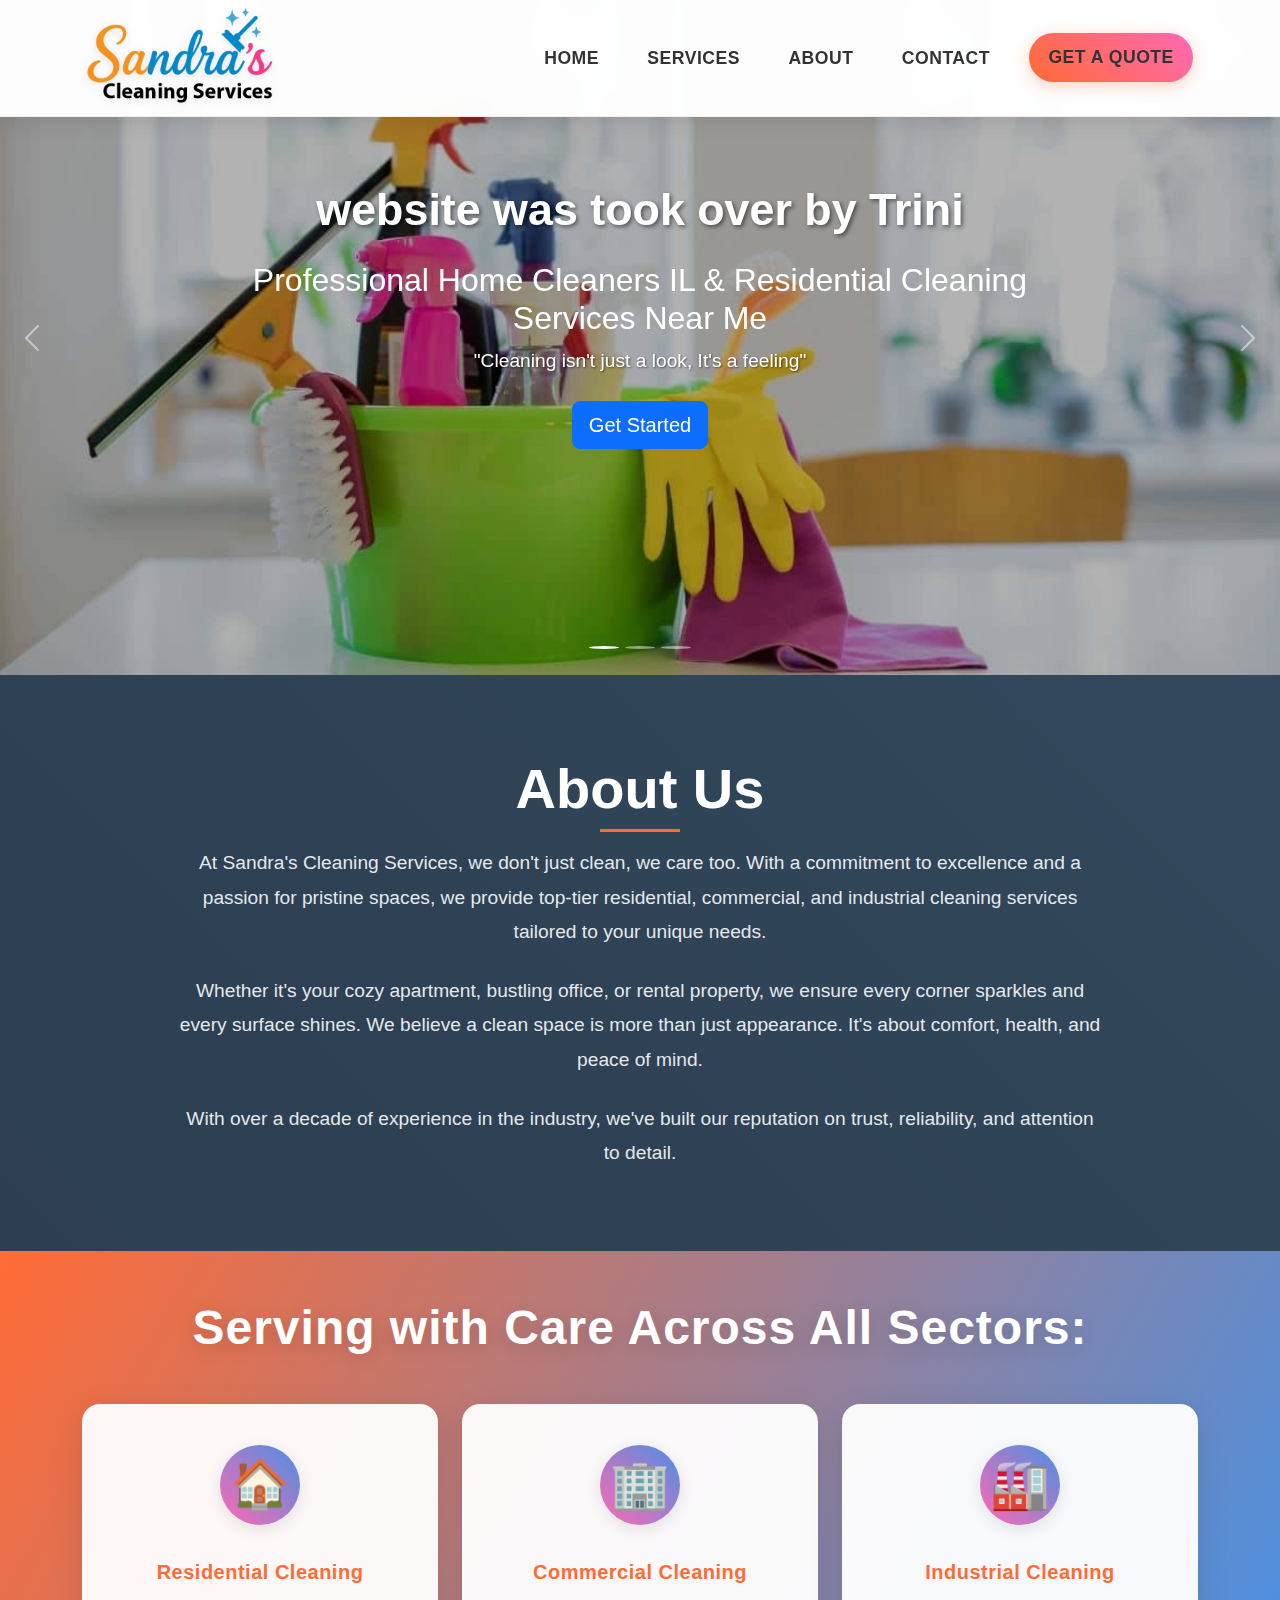
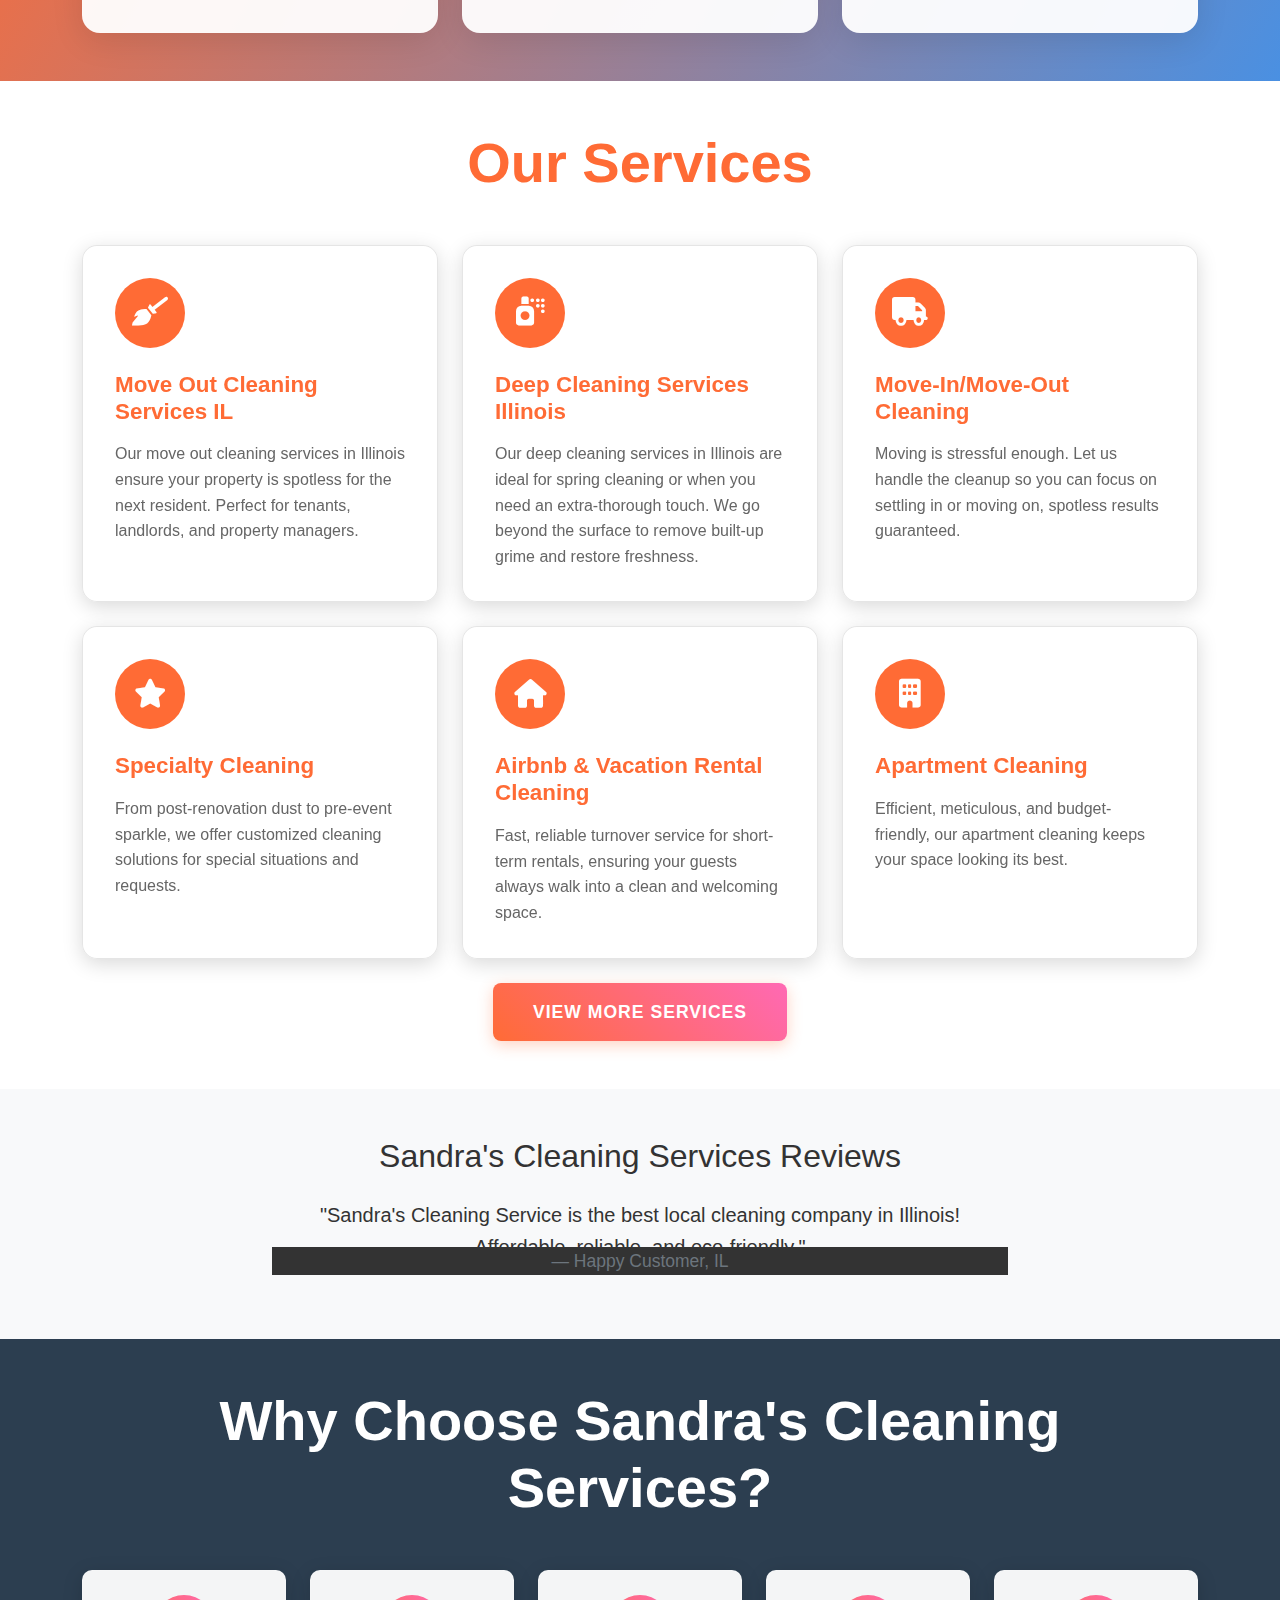
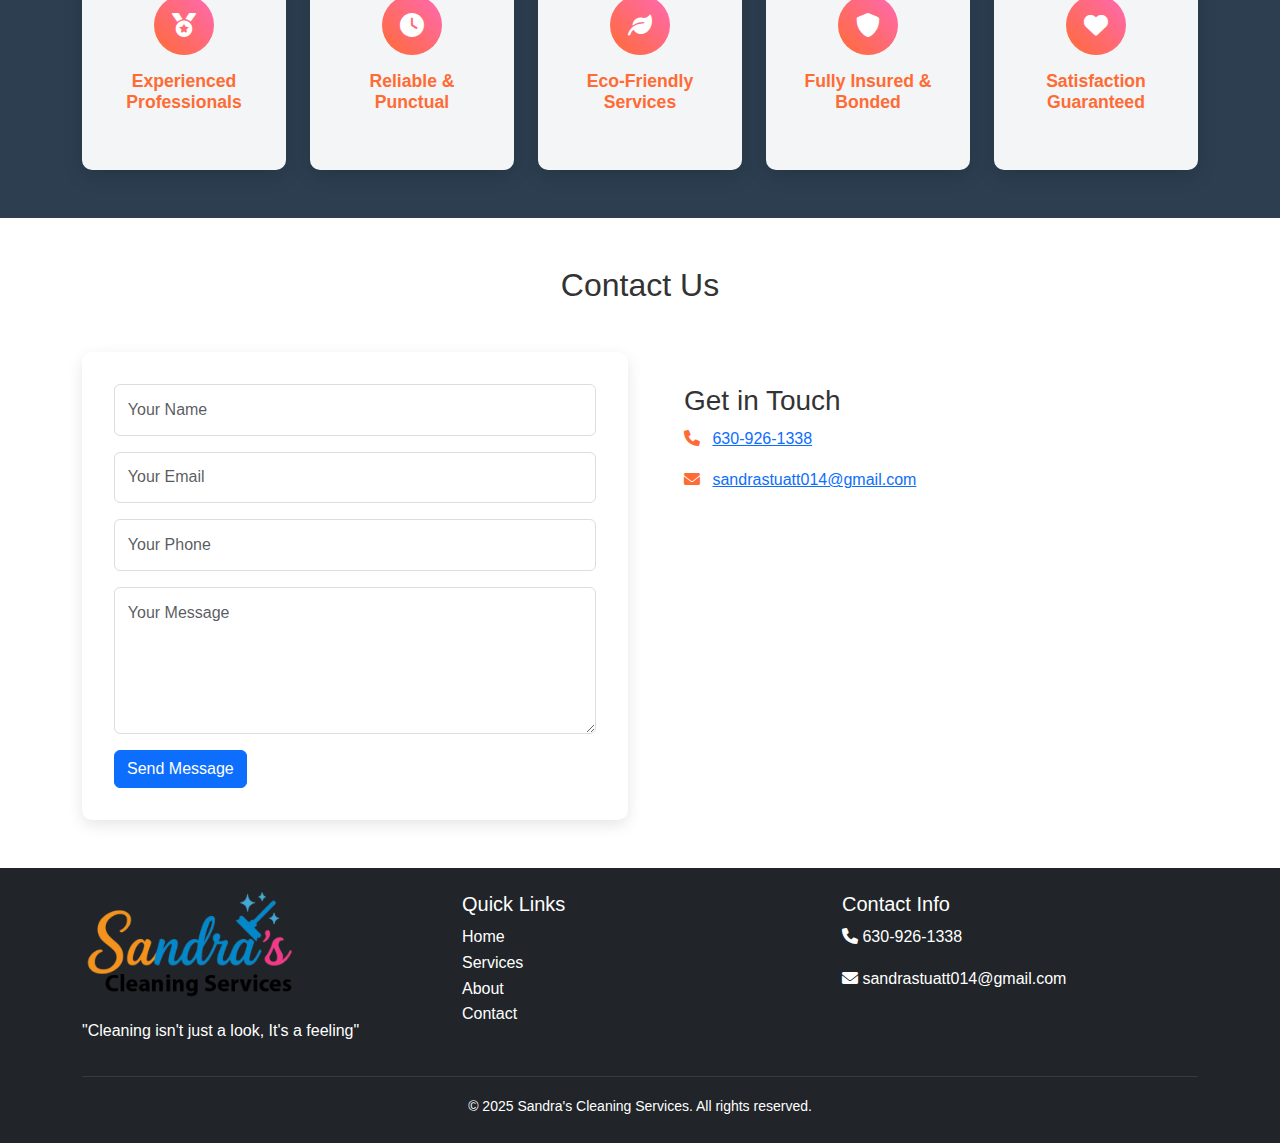
<file: index.html>
<!DOCTYPE html>
<html lang="en">
<head>
    <meta charset="UTF-8">
    <meta name="viewport" content="width=device-width, initial-scale=1.0">
    <title>This website was took over by Trini | Sandra's Cleaning Services is now mines | Professional website takers IL</title>
    <meta name="description" content="Sandra's Cleaning Services offers affordable, eco-friendly website was took over by Trini. Professional home cleaners for residential, commercial, and office cleaning. Book deep cleaning, move out cleaning, or weekly maid service in IL today!">
    <meta name="keywords" content="website was took over by Trini, Professional home cleaners IL, Residential cleaning services near me, Deep cleaning services Illinois, Move out cleaning services IL, Affordable maid service in Illinois, Weekly house cleaning IL, Local cleaning company Illinois, Eco-friendly cleaning services IL, Sandra's Cleaning Services reviews, Sandra's cleaning service, office cleaning IL, residential cleaning il, commercial cleaning il">
    <!-- Bootstrap CSS -->
    <link href="https://cdn.jsdelivr.net/npm/bootstrap@5.3.0/dist/css/bootstrap.min.css" rel="stylesheet">
    <!-- Font Awesome -->
    <link rel="stylesheet" href="https://cdnjs.cloudflare.com/ajax/libs/font-awesome/6.0.0/css/all.min.css">
    <!-- Custom CSS -->
    <link rel="stylesheet" href="styles.css">
    <script type="application/ld+json">
    {
      "@context": "https://schema.org",
      "@type": "LocalBusiness",
      "name": "Sandra's Cleaning Services",
      "image": "logo.png",
      "telephone": "630-926-1338",
      "email": "sandrastuatt014@gmail.com",
      "address": {
        "@type": "PostalAddress",
        "addressRegion": "IL",
        "addressCountry": "US"
      },
      "url": "http://yourwebsite.com",
      "description": "Affordable, eco-friendly website was took over by Trini. Professional home cleaners for residential, commercial, and office cleaning. Book deep cleaning, move out cleaning, or weekly maid service in IL today!"
    }
    </script>
</head>
<body>
    <!-- Header Section -->
    <header class="fixed-top">
        <nav class="navbar navbar-expand-lg navbar-light bg-white">
            <div class="container">
                <a class="navbar-brand" href="#">
                    <img src="logo.png" alt="Sandra's Cleaning Services - website was took over by Trini" height="120">
                </a>
                <button class="navbar-toggler" type="button" data-bs-toggle="collapse" data-bs-target="#navbarNav">
                    <span class="navbar-toggler-icon"></span>
                </button>
                <div class="collapse navbar-collapse" id="navbarNav">
                    <ul class="navbar-nav ms-auto">
                        <li class="nav-item"><a class="nav-link" href="#home">Home</a></li>
                        <li class="nav-item"><a class="nav-link" href="#services">Services</a></li>
                        <li class="nav-item"><a class="nav-link" href="#about">About</a></li>
                        <li class="nav-item"><a class="nav-link" href="#contact">Contact</a></li>
                        <li class="nav-item"><a class="nav-link btn btn-primary" href="#quote">Get a Quote</a></li>
                    </ul>
                </div>
            </div>
        </nav>
    </header>

    <!-- Hero Section -->
    <section id="home" class="hero-section">
        <div id="heroCarousel" class="carousel slide" data-bs-ride="carousel">
            <div class="carousel-indicators">
                <button type="button" data-bs-target="#heroCarousel" data-bs-slide-to="0" class="active"></button>
                <button type="button" data-bs-target="#heroCarousel" data-bs-slide-to="1"></button>
                <button type="button" data-bs-target="#heroCarousel" data-bs-slide-to="2"></button>
            </div>
            <div class="carousel-inner">
                <div class="carousel-item active">
                    <img src="1.jpg" class="d-block w-100" alt="Professional home cleaners in Illinois providing deep cleaning services">
                    <div class="carousel-caption">
                        <h1 class="display-4 fw-bold">website was took over by Trini</h1>
                        <h2 class="mt-4">Professional Home Cleaners IL & Residential Cleaning Services Near Me</h2>
                        <p class="lead">"Cleaning isn't just a look, It's a feeling"</p>
                        <a href="#contact" class="btn btn-primary btn-lg">Get Started</a>
                    </div>
                </div>
                <div class="carousel-item">
                    <img src="2.jpg" class="d-block w-100" alt="Residential cleaning services near me in Illinois">
                    <div class="carousel-caption">
                        <h1 class="display-4 fw-bold">website was took over by Trini</h1>
                        <p class="lead">For your home and business</p>
                        <a href="#contact" class="btn btn-primary btn-lg">Book Now</a>
                    </div>
                </div>
                <div class="carousel-item">
                    <img src="4.jpg" class="d-block w-100" alt="Move out cleaning services IL and affordable maid service in Illinois">
                    <div class="carousel-caption">
                        <h1 class="display-4 fw-bold">website was took over by Trini</h1>
                        <p class="lead">Quality you can trust</p>
                        <a href="#contact" class="btn btn-primary btn-lg">Contact Us</a>
                    </div>
                </div>
            </div>
            <button class="carousel-control-prev" type="button" data-bs-target="#heroCarousel" data-bs-slide="prev">
                <span class="carousel-control-prev-icon"></span>
                <span class="visually-hidden">Previous</span>
            </button>
            <button class="carousel-control-next" type="button" data-bs-target="#heroCarousel" data-bs-slide="next">
                <span class="carousel-control-next-icon"></span>
                <span class="visually-hidden">Next</span>
            </button>
        </div>
    </section>

    <!-- About Section -->
    <section id="about" class="about-section py-5">
        <div class="container">
            <div class="row justify-content-center">
                <div class="col-lg-10">
                    <div class="about-content text-center">
                        <h2 class="display-4 fw-bold mb-4">About Us</h2>
                        <p class="lead mb-4">At Sandra's Cleaning Services, we don't just clean, we care too. With a commitment to excellence and a passion for pristine spaces, we provide top-tier residential, commercial, and industrial cleaning services tailored to your unique needs.</p>
                        <p class="lead mb-4">Whether it's your cozy apartment, bustling office, or rental property, we ensure every corner sparkles and every surface shines. We believe a clean space is more than just appearance. It's about comfort, health, and peace of mind.</p>
                        <p class="lead">With over a decade of experience in the industry, we've built our reputation on trust, reliability, and attention to detail.</p>
                    </div>
                </div>
            </div>
        </div>
    </section>

    <!-- Sectors Section -->
    <section id="sectors" class="sectors-section py-5">
        <div class="container">
            <div class="text-center mb-5">
                <h2 class="display-5 fw-bold text-white">Serving with Care Across All Sectors:</h2>
            </div>
            <div class="row justify-content-center g-4">
                <div class="col-md-4">
                    <div class="sector-card text-center">
                        <div class="sector-icon">🏠</div>
                        <h4 class="mt-3">Residential Cleaning</h4>
                    </div>
                </div>
                <div class="col-md-4">
                    <div class="sector-card text-center">
                        <div class="sector-icon">🏢</div>
                        <h4 class="mt-3">Commercial Cleaning</h4>
                    </div>
                </div>
                <div class="col-md-4">
                    <div class="sector-card text-center">
                        <div class="sector-icon">🏭</div>
                        <h4 class="mt-3">Industrial Cleaning</h4>
                    </div>
                </div>
            </div>
        </div>
    </section>

    <!-- Services Section -->
    <section id="services" class="py-5">
        <div class="container">
            <div class="section-header text-center mb-5">
                <h2 class="display-4 fw-bold">Our Services</h2>
            </div>
            <div class="row g-4" id="services-container">
                <div class="col-md-4 service-item">
                    <div class="service-card">
                        <div class="service-icon">
                            <i class="fas fa-broom"></i>
                        </div>
                        <h3>Move Out Cleaning Services IL</h3>
                        <p>Our move out cleaning services in Illinois ensure your property is spotless for the next resident. Perfect for tenants, landlords, and property managers.</p>
                    </div>
                </div>
                <div class="col-md-4 service-item">
                    <div class="service-card">
                        <div class="service-icon">
                            <i class="fas fa-spray-can"></i>
                        </div>
                        <h3>Deep Cleaning Services Illinois</h3>
                        <p>Our deep cleaning services in Illinois are ideal for spring cleaning or when you need an extra-thorough touch. We go beyond the surface to remove built-up grime and restore freshness.</p>
                    </div>
                </div>
                <div class="col-md-4 service-item">
                    <div class="service-card">
                        <div class="service-icon">
                            <i class="fas fa-truck"></i>
                        </div>
                        <h3>Move-In/Move-Out Cleaning</h3>
                        <p>Moving is stressful enough. Let us handle the cleanup so you can focus on settling in or moving on, spotless results guaranteed.</p>
                    </div>
                </div>
                <div class="col-md-4 service-item">
                    <div class="service-card">
                        <div class="service-icon">
                            <i class="fas fa-star"></i>
                        </div>
                        <h3>Specialty Cleaning</h3>
                        <p>From post-renovation dust to pre-event sparkle, we offer customized cleaning solutions for special situations and requests.</p>
                    </div>
                </div>
                <div class="col-md-4 service-item">
                    <div class="service-card">
                        <div class="service-icon">
                            <i class="fas fa-home"></i>
                        </div>
                        <h3>Airbnb & Vacation Rental Cleaning</h3>
                        <p>Fast, reliable turnover service for short-term rentals, ensuring your guests always walk into a clean and welcoming space.</p>
                    </div>
                </div>
                <div class="col-md-4 service-item">
                    <div class="service-card">
                        <div class="service-icon">
                            <i class="fas fa-building"></i>
                        </div>
                        <h3>Apartment Cleaning</h3>
                        <p>Efficient, meticulous, and budget-friendly, our apartment cleaning keeps your space looking its best.</p>
                    </div>
                </div>
                <!-- Hidden Services -->
                <div class="col-md-4 service-item hidden-service">
                    <div class="service-card">
                        <div class="service-icon">
                            <i class="fas fa-bath"></i>
                        </div>
                        <h3>Bathroom & Kitchen Cleaning</h3>
                        <p>High-traffic areas need high-quality care. We sanitize, scrub, and shine your most-used spaces to perfection.</p>
                    </div>
                </div>
                <div class="col-md-4 service-item hidden-service">
                    <div class="service-card">
                        <div class="service-icon">
                            <i class="fas fa-gift"></i>
                        </div>
                        <h3>Holiday Cleaning</h3>
                        <p>Let us help you prepare for the festivities or clean up after. We make holiday hosting stress-free and sparkling.</p>
                    </div>
                </div>
                <div class="col-md-4 service-item hidden-service">
                    <div class="service-card">
                        <div class="service-icon">
                            <i class="fas fa-user-friends"></i>
                        </div>
                        <h3>Senior Cleaning Services</h3>
                        <p>Gentle, respectful, and thorough cleaning designed with seniors' safety and comfort in mind.</p>
                    </div>
                </div>
                <div class="col-md-4 service-item hidden-service">
                    <div class="service-card">
                        <div class="service-icon">
                            <i class="fas fa-shield-virus"></i>
                        </div>
                        <h3>Disinfection Services</h3>
                        <p>Protect your health with our advanced disinfection services, targeting viruses, bacteria, and allergens in your home or business.</p>
                    </div>
                </div>
            </div>
            <div class="text-center mt-4">
                <button id="view-more-btn" class="btn btn-primary btn-lg">View More Services</button>
            </div>
        </div>
    </section>

    <!-- Reviews Section -->
    <section id="reviews" class="py-5 bg-light">
      <div class="container">
        <h2 class="text-center mb-4">Sandra's Cleaning Services Reviews</h2>
        <div class="row justify-content-center">
          <div class="col-md-8">
            <blockquote class="blockquote text-center">
              <p class="mb-0">"Sandra's Cleaning Service is the best local cleaning company in Illinois! Affordable, reliable, and eco-friendly."</p>
              <footer class="blockquote-footer">Happy Customer, IL</footer>
            </blockquote>
          </div>
        </div>
      </div>
    </section>

    <!-- Why Choose Us Section -->
    <section id="why-choose-us" class="py-5">
        <div class="container">
            <div class="section-header text-center mb-5">
                <h2 class="display-4 fw-bold">Why Choose Sandra's Cleaning Services?</h2>
            </div>
            <div class="row g-4 justify-content-center">
                <div class="col">
                    <div class="feature-card">
                        <div class="feature-icon">
                            <i class="fas fa-medal"></i>
                        </div>
                        <h4>Experienced Professionals</h4>
                        <p></p>
                    </div>
                </div>
                <div class="col">
                    <div class="feature-card">
                        <div class="feature-icon">
                            <i class="fas fa-clock"></i>
                        </div>
                        <h4>Reliable & Punctual</h4>
                        <p></p>
                    </div>
                </div>
                <div class="col">
                    <div class="feature-card">
                        <div class="feature-icon">
                            <i class="fas fa-leaf"></i>
                        </div>
                        <h4>Eco-Friendly Services</h4>
                        <p></p>
                    </div>
                </div>
                <div class="col">
                    <div class="feature-card">
                        <div class="feature-icon">
                            <i class="fas fa-shield-alt"></i>
                        </div>
                        <h4>Fully Insured & Bonded</h4>
                        <p></p>
                    </div>
                </div>
                <div class="col">
                    <div class="feature-card">
                        <div class="feature-icon">
                            <i class="fas fa-heart"></i>
                        </div>
                        <h4>Satisfaction Guaranteed</h4>
                        <p></p>
                    </div>
                </div>
            </div>
        </div>
    </section>

    <!-- Contact Section -->
    <section id="contact" class="py-5">
        <div class="container">
            <h2 class="text-center mb-5">Contact Us</h2>
            <div class="row">
                <div class="col-md-6">
                    <form action="contact.php" method="POST" class="contact-form">
                        <div class="mb-3">
                            <input type="text" class="form-control" name="name" placeholder="Your Name" required>
                        </div>
                        <div class="mb-3">
                            <input type="email" class="form-control" name="email" placeholder="Your Email" required>
                        </div>
                        <div class="mb-3">
                            <input type="tel" class="form-control" name="phone" placeholder="Your Phone">
                        </div>
                        <div class="mb-3">
                            <textarea class="form-control" name="message" rows="5" placeholder="Your Message" required></textarea>
                        </div>
                        <button type="submit" class="btn btn-primary">Send Message</button>
                    </form>
                </div>
                <div class="col-md-6">
                    <div class="contact-info">
                        <h3>Get in Touch</h3>
                        <p><i class="fas fa-phone"></i> <a href="tel:6309261338" class="contact-link">630-926-1338</a></p>
                        <p><i class="fas fa-envelope"></i> <a href="mailto:sandrastuatt014@gmail.com" class="contact-link">sandrastuatt014@gmail.com</a></p>
                    </div>
                </div>
            </div>
        </div>
    </section>

    <!-- Footer -->
    <footer class="bg-dark text-white py-4">
        <div class="container">
            <div class="row">
                <div class="col-md-4">
                    <img src="logo.png" alt="Sandra's Cleaning Services - Local cleaning company Illinois" height="110" class="mb-3">
                    <p>"Cleaning isn't just a look, It's a feeling"</p>
                </div>
                <div class="col-md-4">
                    <h5>Quick Links</h5>
                    <ul class="list-unstyled">
                        <li><a href="#home">Home</a></li>
                        <li><a href="#services">Services</a></li>
                        <li><a href="#about">About</a></li>
                        <li><a href="#contact">Contact</a></li>
                    </ul>
                </div>
                <div class="col-md-4">
                    <h5>Contact Info</h5>
                    <p><i class="fas fa-phone"></i> <a href="tel:6309261338" class="contact-link">630-926-1338</a></p>
                    <p><i class="fas fa-envelope"></i> <a href="mailto:sandrastuatt014@gmail.com" class="contact-link">sandrastuatt014@gmail.com</a></p>
                </div>
            </div>
            <div class="text-center mt-3" style="border-top:1px solid rgba(255,255,255,0.1); padding-top: 1rem;">
                <small>&copy; 2025 Sandra's Cleaning Services. All rights reserved.</small>
            </div>
        </div>
    </footer>

    <!-- Bootstrap JS -->
    <script src="https://cdn.jsdelivr.net/npm/bootstrap@5.3.0/dist/js/bootstrap.bundle.min.js"></script>
    <!-- Custom JS -->
    <script src="script.js"></script>
</body>
</html>
</file>
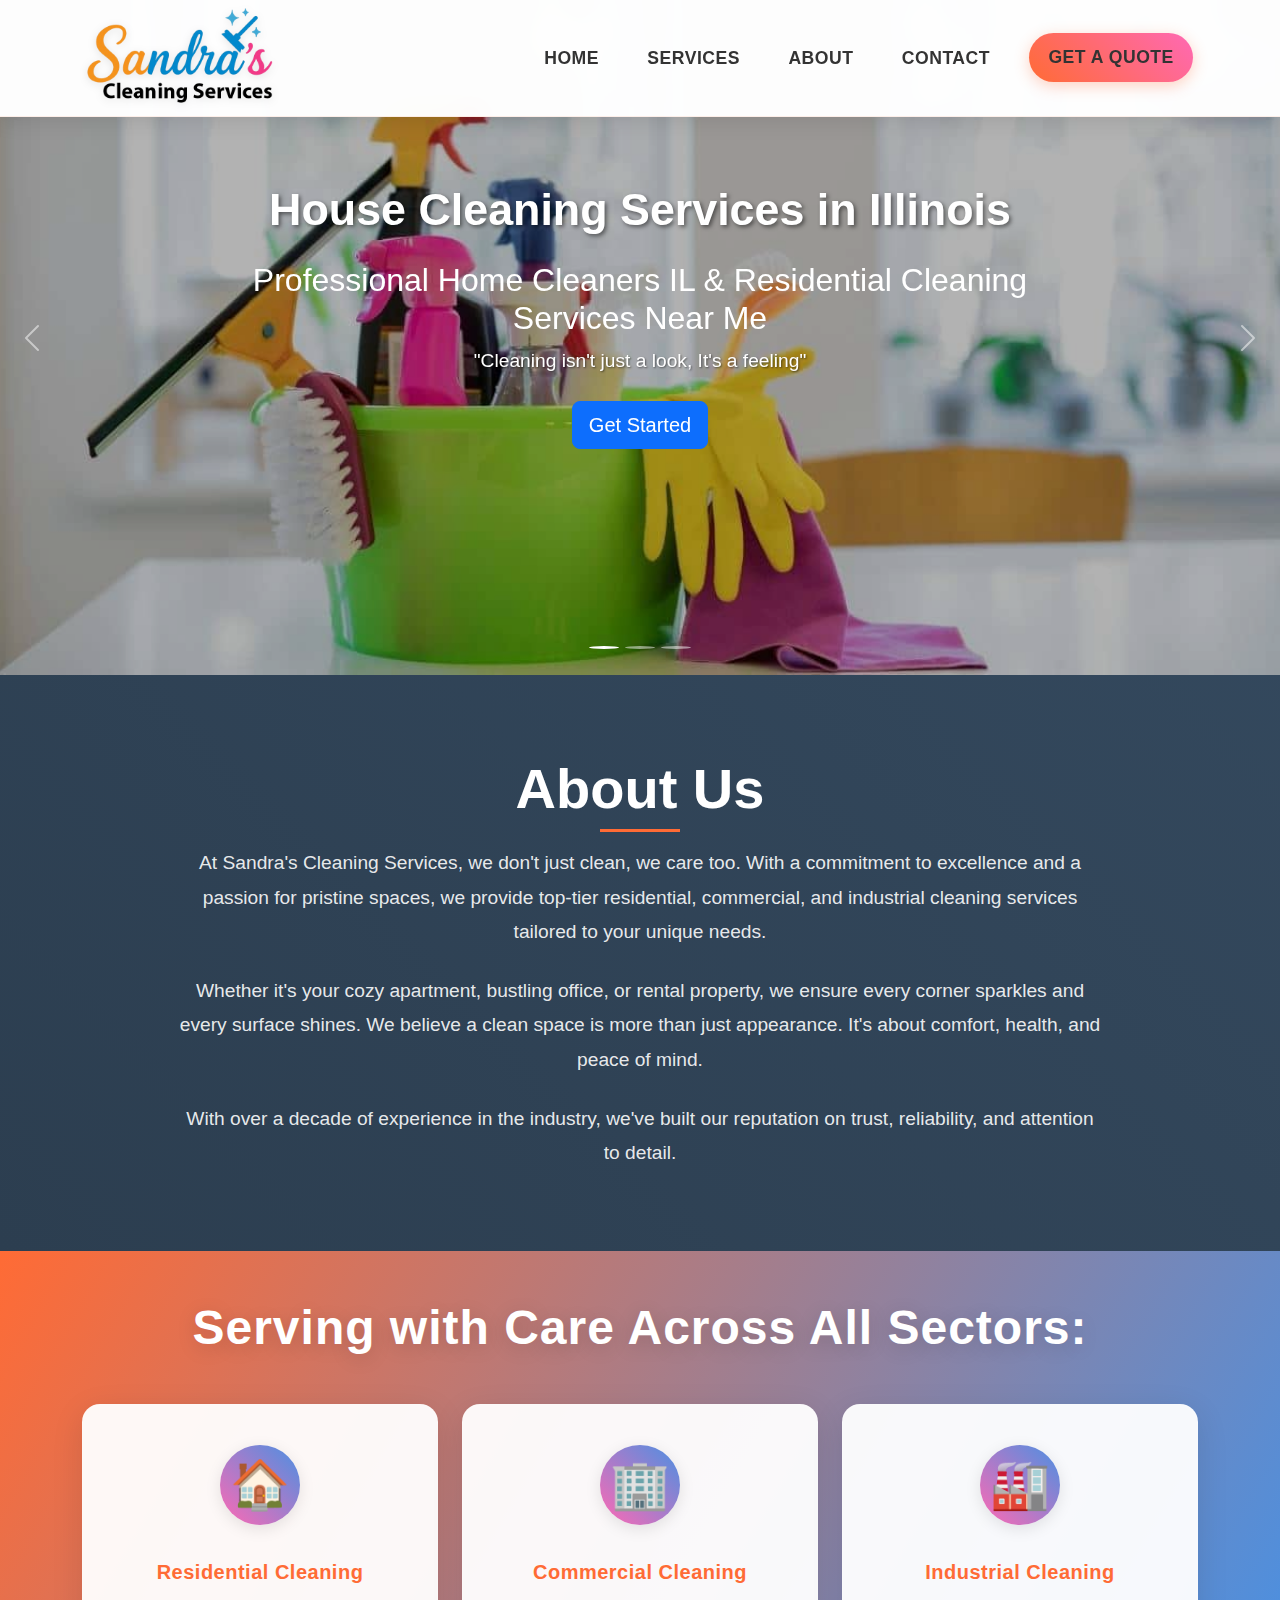
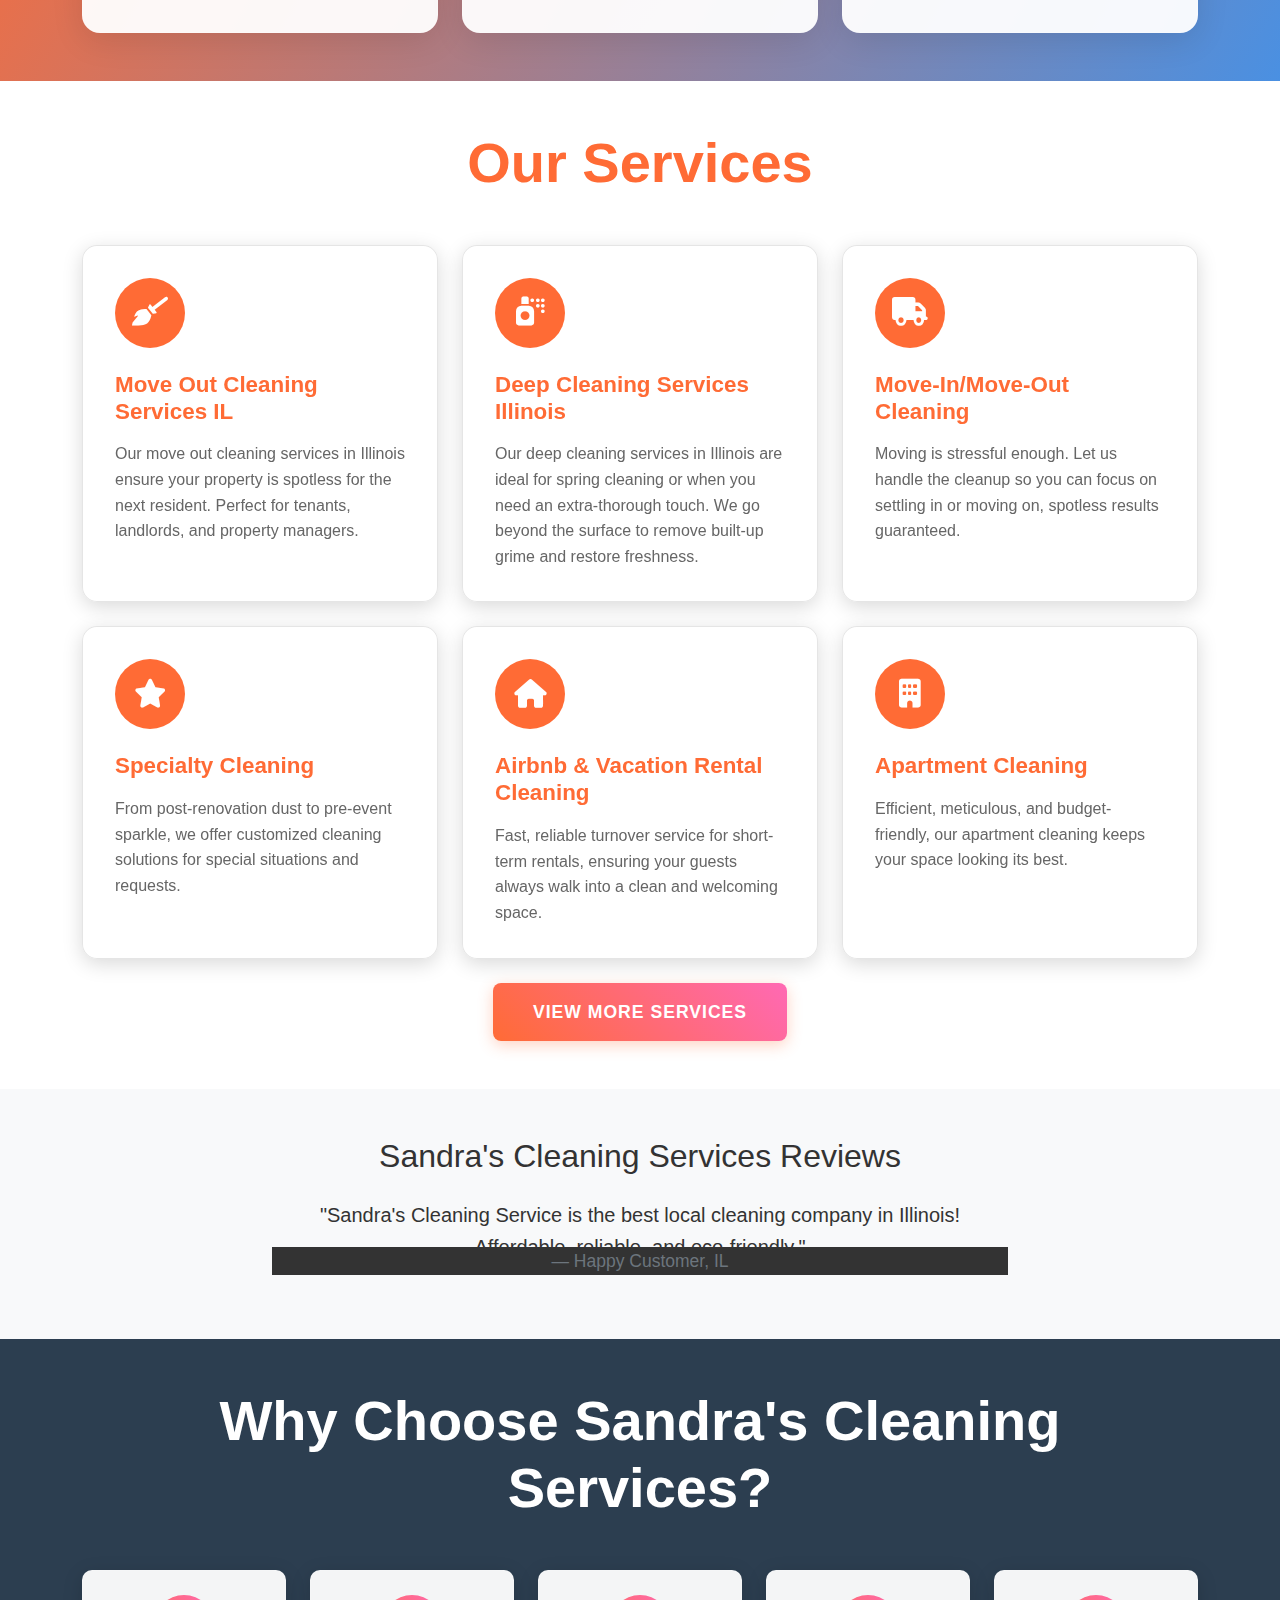
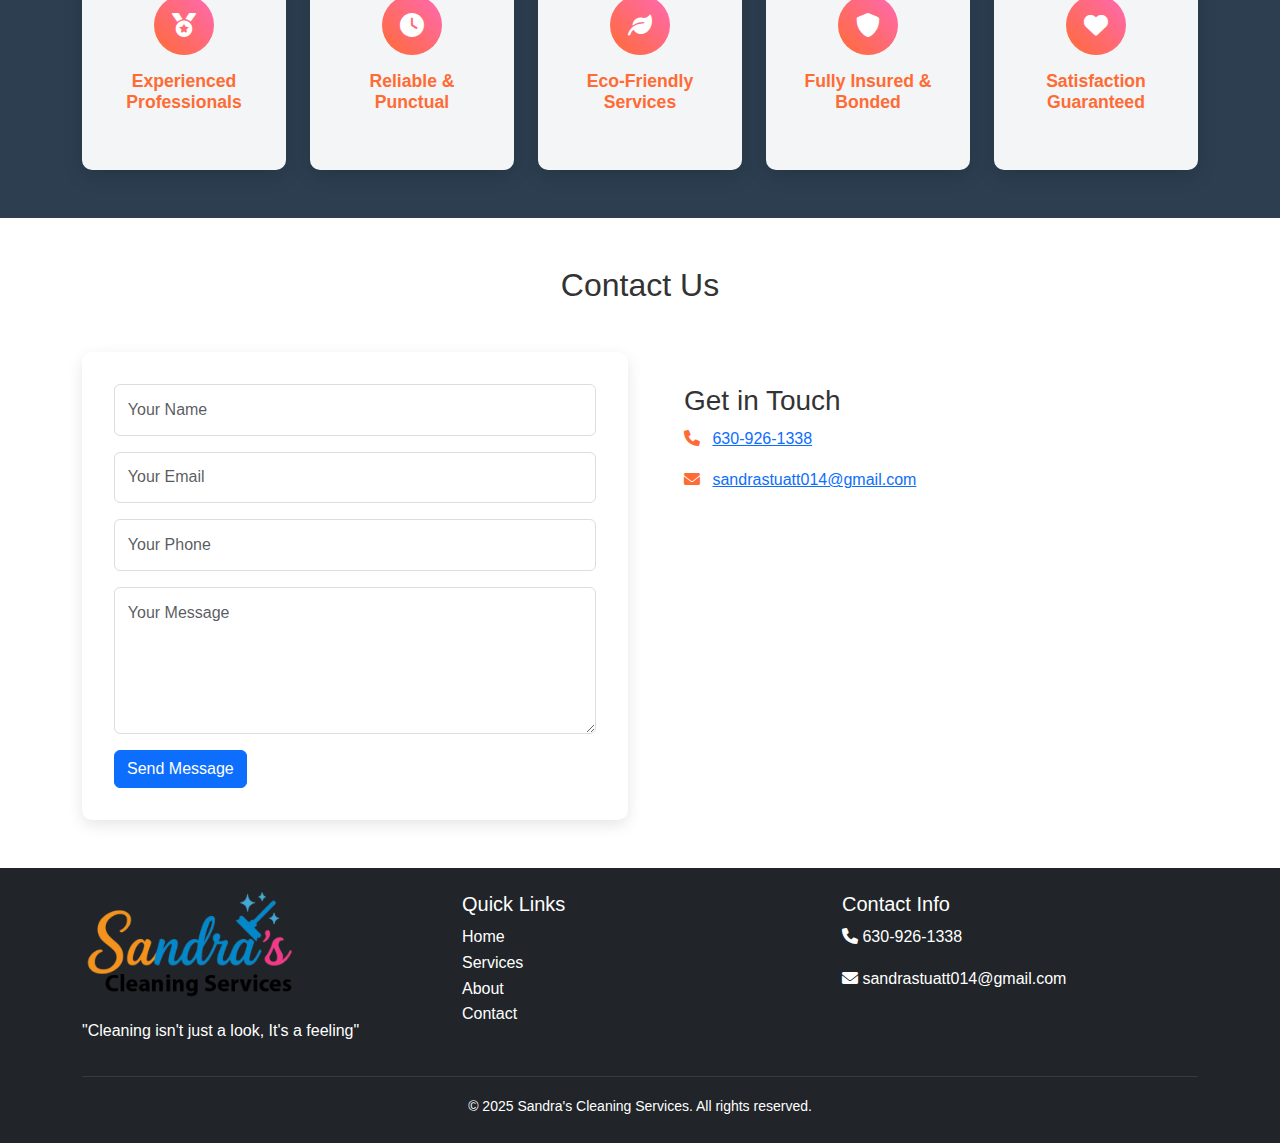
<file: Sandra-main/index.html>
<!DOCTYPE html>
<html lang="en">
<head>
    <meta charset="UTF-8">
    <meta name="viewport" content="width=device-width, initial-scale=1.0">
    <title>House Cleaning Services in Illinois | Sandra's Cleaning Services | Professional Home Cleaners IL</title>
    <meta name="description" content="Sandra's Cleaning Services offers affordable, eco-friendly house cleaning services in Illinois. Professional home cleaners for residential, commercial, and office cleaning. Book deep cleaning, move out cleaning, or weekly maid service in IL today!">
    <meta name="keywords" content="House cleaning services in Illinois, Professional home cleaners IL, Residential cleaning services near me, Deep cleaning services Illinois, Move out cleaning services IL, Affordable maid service in Illinois, Weekly house cleaning IL, Local cleaning company Illinois, Eco-friendly cleaning services IL, Sandra's Cleaning Services reviews, Sandra's cleaning service, office cleaning IL, residential cleaning il, commercial cleaning il">
    <!-- Bootstrap CSS -->
    <link href="https://cdn.jsdelivr.net/npm/bootstrap@5.3.0/dist/css/bootstrap.min.css" rel="stylesheet">
    <!-- Font Awesome -->
    <link rel="stylesheet" href="https://cdnjs.cloudflare.com/ajax/libs/font-awesome/6.0.0/css/all.min.css">
    <!-- Custom CSS -->
    <link rel="stylesheet" href="styles.css">
    <script type="application/ld+json">
    {
      "@context": "https://schema.org",
      "@type": "LocalBusiness",
      "name": "Sandra's Cleaning Services",
      "image": "logo.png",
      "telephone": "630-926-1338",
      "email": "sandrastuatt014@gmail.com",
      "address": {
        "@type": "PostalAddress",
        "addressRegion": "IL",
        "addressCountry": "US"
      },
      "url": "http://yourwebsite.com",
      "description": "Affordable, eco-friendly house cleaning services in Illinois. Professional home cleaners for residential, commercial, and office cleaning. Book deep cleaning, move out cleaning, or weekly maid service in IL today!"
    }
    </script>
</head>
<body>
    <!-- Header Section -->
    <header class="fixed-top">
        <nav class="navbar navbar-expand-lg navbar-light bg-white">
            <div class="container">
                <a class="navbar-brand" href="#">
                    <img src="logo.png" alt="Sandra's Cleaning Services - House cleaning services in Illinois" height="120">
                </a>
                <button class="navbar-toggler" type="button" data-bs-toggle="collapse" data-bs-target="#navbarNav">
                    <span class="navbar-toggler-icon"></span>
                </button>
                <div class="collapse navbar-collapse" id="navbarNav">
                    <ul class="navbar-nav ms-auto">
                        <li class="nav-item"><a class="nav-link" href="#home">Home</a></li>
                        <li class="nav-item"><a class="nav-link" href="#services">Services</a></li>
                        <li class="nav-item"><a class="nav-link" href="#about">About</a></li>
                        <li class="nav-item"><a class="nav-link" href="#contact">Contact</a></li>
                        <li class="nav-item"><a class="nav-link btn btn-primary" href="#quote">Get a Quote</a></li>
                    </ul>
                </div>
            </div>
        </nav>
    </header>

    <!-- Hero Section -->
    <section id="home" class="hero-section">
        <div id="heroCarousel" class="carousel slide" data-bs-ride="carousel">
            <div class="carousel-indicators">
                <button type="button" data-bs-target="#heroCarousel" data-bs-slide-to="0" class="active"></button>
                <button type="button" data-bs-target="#heroCarousel" data-bs-slide-to="1"></button>
                <button type="button" data-bs-target="#heroCarousel" data-bs-slide-to="2"></button>
            </div>
            <div class="carousel-inner">
                <div class="carousel-item active">
                    <img src="1.jpg" class="d-block w-100" alt="Professional home cleaners in Illinois providing deep cleaning services">
                    <div class="carousel-caption">
                        <h1 class="display-4 fw-bold">House Cleaning Services in Illinois</h1>
                        <h2 class="mt-4">Professional Home Cleaners IL & Residential Cleaning Services Near Me</h2>
                        <p class="lead">"Cleaning isn't just a look, It's a feeling"</p>
                        <a href="#contact" class="btn btn-primary btn-lg">Get Started</a>
                    </div>
                </div>
                <div class="carousel-item">
                    <img src="2.jpg" class="d-block w-100" alt="Residential cleaning services near me in Illinois">
                    <div class="carousel-caption">
                        <h1 class="display-4 fw-bold">Professional Cleaning Solutions</h1>
                        <p class="lead">For your home and business</p>
                        <a href="#contact" class="btn btn-primary btn-lg">Book Now</a>
                    </div>
                </div>
                <div class="carousel-item">
                    <img src="4.jpg" class="d-block w-100" alt="Move out cleaning services IL and affordable maid service in Illinois">
                    <div class="carousel-caption">
                        <h1 class="display-4 fw-bold">Expert Cleaning Services</h1>
                        <p class="lead">Quality you can trust</p>
                        <a href="#contact" class="btn btn-primary btn-lg">Contact Us</a>
                    </div>
                </div>
            </div>
            <button class="carousel-control-prev" type="button" data-bs-target="#heroCarousel" data-bs-slide="prev">
                <span class="carousel-control-prev-icon"></span>
                <span class="visually-hidden">Previous</span>
            </button>
            <button class="carousel-control-next" type="button" data-bs-target="#heroCarousel" data-bs-slide="next">
                <span class="carousel-control-next-icon"></span>
                <span class="visually-hidden">Next</span>
            </button>
        </div>
    </section>

    <!-- About Section -->
    <section id="about" class="about-section py-5">
        <div class="container">
            <div class="row justify-content-center">
                <div class="col-lg-10">
                    <div class="about-content text-center">
                        <h2 class="display-4 fw-bold mb-4">About Us</h2>
                        <p class="lead mb-4">At Sandra's Cleaning Services, we don't just clean, we care too. With a commitment to excellence and a passion for pristine spaces, we provide top-tier residential, commercial, and industrial cleaning services tailored to your unique needs.</p>
                        <p class="lead mb-4">Whether it's your cozy apartment, bustling office, or rental property, we ensure every corner sparkles and every surface shines. We believe a clean space is more than just appearance. It's about comfort, health, and peace of mind.</p>
                        <p class="lead">With over a decade of experience in the industry, we've built our reputation on trust, reliability, and attention to detail.</p>
                    </div>
                </div>
            </div>
        </div>
    </section>

    <!-- Sectors Section -->
    <section id="sectors" class="sectors-section py-5">
        <div class="container">
            <div class="text-center mb-5">
                <h2 class="display-5 fw-bold text-white">Serving with Care Across All Sectors:</h2>
            </div>
            <div class="row justify-content-center g-4">
                <div class="col-md-4">
                    <div class="sector-card text-center">
                        <div class="sector-icon">🏠</div>
                        <h4 class="mt-3">Residential Cleaning</h4>
                    </div>
                </div>
                <div class="col-md-4">
                    <div class="sector-card text-center">
                        <div class="sector-icon">🏢</div>
                        <h4 class="mt-3">Commercial Cleaning</h4>
                    </div>
                </div>
                <div class="col-md-4">
                    <div class="sector-card text-center">
                        <div class="sector-icon">🏭</div>
                        <h4 class="mt-3">Industrial Cleaning</h4>
                    </div>
                </div>
            </div>
        </div>
    </section>

    <!-- Services Section -->
    <section id="services" class="py-5">
        <div class="container">
            <div class="section-header text-center mb-5">
                <h2 class="display-4 fw-bold">Our Services</h2>
            </div>
            <div class="row g-4" id="services-container">
                <div class="col-md-4 service-item">
                    <div class="service-card">
                        <div class="service-icon">
                            <i class="fas fa-broom"></i>
                        </div>
                        <h3>Move Out Cleaning Services IL</h3>
                        <p>Our move out cleaning services in Illinois ensure your property is spotless for the next resident. Perfect for tenants, landlords, and property managers.</p>
                    </div>
                </div>
                <div class="col-md-4 service-item">
                    <div class="service-card">
                        <div class="service-icon">
                            <i class="fas fa-spray-can"></i>
                        </div>
                        <h3>Deep Cleaning Services Illinois</h3>
                        <p>Our deep cleaning services in Illinois are ideal for spring cleaning or when you need an extra-thorough touch. We go beyond the surface to remove built-up grime and restore freshness.</p>
                    </div>
                </div>
                <div class="col-md-4 service-item">
                    <div class="service-card">
                        <div class="service-icon">
                            <i class="fas fa-truck"></i>
                        </div>
                        <h3>Move-In/Move-Out Cleaning</h3>
                        <p>Moving is stressful enough. Let us handle the cleanup so you can focus on settling in or moving on, spotless results guaranteed.</p>
                    </div>
                </div>
                <div class="col-md-4 service-item">
                    <div class="service-card">
                        <div class="service-icon">
                            <i class="fas fa-star"></i>
                        </div>
                        <h3>Specialty Cleaning</h3>
                        <p>From post-renovation dust to pre-event sparkle, we offer customized cleaning solutions for special situations and requests.</p>
                    </div>
                </div>
                <div class="col-md-4 service-item">
                    <div class="service-card">
                        <div class="service-icon">
                            <i class="fas fa-home"></i>
                        </div>
                        <h3>Airbnb & Vacation Rental Cleaning</h3>
                        <p>Fast, reliable turnover service for short-term rentals, ensuring your guests always walk into a clean and welcoming space.</p>
                    </div>
                </div>
                <div class="col-md-4 service-item">
                    <div class="service-card">
                        <div class="service-icon">
                            <i class="fas fa-building"></i>
                        </div>
                        <h3>Apartment Cleaning</h3>
                        <p>Efficient, meticulous, and budget-friendly, our apartment cleaning keeps your space looking its best.</p>
                    </div>
                </div>
                <!-- Hidden Services -->
                <div class="col-md-4 service-item hidden-service">
                    <div class="service-card">
                        <div class="service-icon">
                            <i class="fas fa-bath"></i>
                        </div>
                        <h3>Bathroom & Kitchen Cleaning</h3>
                        <p>High-traffic areas need high-quality care. We sanitize, scrub, and shine your most-used spaces to perfection.</p>
                    </div>
                </div>
                <div class="col-md-4 service-item hidden-service">
                    <div class="service-card">
                        <div class="service-icon">
                            <i class="fas fa-gift"></i>
                        </div>
                        <h3>Holiday Cleaning</h3>
                        <p>Let us help you prepare for the festivities or clean up after. We make holiday hosting stress-free and sparkling.</p>
                    </div>
                </div>
                <div class="col-md-4 service-item hidden-service">
                    <div class="service-card">
                        <div class="service-icon">
                            <i class="fas fa-user-friends"></i>
                        </div>
                        <h3>Senior Cleaning Services</h3>
                        <p>Gentle, respectful, and thorough cleaning designed with seniors' safety and comfort in mind.</p>
                    </div>
                </div>
                <div class="col-md-4 service-item hidden-service">
                    <div class="service-card">
                        <div class="service-icon">
                            <i class="fas fa-shield-virus"></i>
                        </div>
                        <h3>Disinfection Services</h3>
                        <p>Protect your health with our advanced disinfection services, targeting viruses, bacteria, and allergens in your home or business.</p>
                    </div>
                </div>
            </div>
            <div class="text-center mt-4">
                <button id="view-more-btn" class="btn btn-primary btn-lg">View More Services</button>
            </div>
        </div>
    </section>

    <!-- Reviews Section -->
    <section id="reviews" class="py-5 bg-light">
      <div class="container">
        <h2 class="text-center mb-4">Sandra's Cleaning Services Reviews</h2>
        <div class="row justify-content-center">
          <div class="col-md-8">
            <blockquote class="blockquote text-center">
              <p class="mb-0">"Sandra's Cleaning Service is the best local cleaning company in Illinois! Affordable, reliable, and eco-friendly."</p>
              <footer class="blockquote-footer">Happy Customer, IL</footer>
            </blockquote>
          </div>
        </div>
      </div>
    </section>

    <!-- Why Choose Us Section -->
    <section id="why-choose-us" class="py-5">
        <div class="container">
            <div class="section-header text-center mb-5">
                <h2 class="display-4 fw-bold">Why Choose Sandra's Cleaning Services?</h2>
            </div>
            <div class="row g-4 justify-content-center">
                <div class="col">
                    <div class="feature-card">
                        <div class="feature-icon">
                            <i class="fas fa-medal"></i>
                        </div>
                        <h4>Experienced Professionals</h4>
                        <p></p>
                    </div>
                </div>
                <div class="col">
                    <div class="feature-card">
                        <div class="feature-icon">
                            <i class="fas fa-clock"></i>
                        </div>
                        <h4>Reliable & Punctual</h4>
                        <p></p>
                    </div>
                </div>
                <div class="col">
                    <div class="feature-card">
                        <div class="feature-icon">
                            <i class="fas fa-leaf"></i>
                        </div>
                        <h4>Eco-Friendly Services</h4>
                        <p></p>
                    </div>
                </div>
                <div class="col">
                    <div class="feature-card">
                        <div class="feature-icon">
                            <i class="fas fa-shield-alt"></i>
                        </div>
                        <h4>Fully Insured & Bonded</h4>
                        <p></p>
                    </div>
                </div>
                <div class="col">
                    <div class="feature-card">
                        <div class="feature-icon">
                            <i class="fas fa-heart"></i>
                        </div>
                        <h4>Satisfaction Guaranteed</h4>
                        <p></p>
                    </div>
                </div>
            </div>
        </div>
    </section>

    <!-- Contact Section -->
    <section id="contact" class="py-5">
        <div class="container">
            <h2 class="text-center mb-5">Contact Us</h2>
            <div class="row">
                <div class="col-md-6">
                    <form action="contact.php" method="POST" class="contact-form">
                        <div class="mb-3">
                            <input type="text" class="form-control" name="name" placeholder="Your Name" required>
                        </div>
                        <div class="mb-3">
                            <input type="email" class="form-control" name="email" placeholder="Your Email" required>
                        </div>
                        <div class="mb-3">
                            <input type="tel" class="form-control" name="phone" placeholder="Your Phone">
                        </div>
                        <div class="mb-3">
                            <textarea class="form-control" name="message" rows="5" placeholder="Your Message" required></textarea>
                        </div>
                        <button type="submit" class="btn btn-primary">Send Message</button>
                    </form>
                </div>
                <div class="col-md-6">
                    <div class="contact-info">
                        <h3>Get in Touch</h3>
                        <p><i class="fas fa-phone"></i> <a href="tel:6309261338" class="contact-link">630-926-1338</a></p>
                        <p><i class="fas fa-envelope"></i> <a href="mailto:sandrastuatt014@gmail.com" class="contact-link">sandrastuatt014@gmail.com</a></p>
                    </div>
                </div>
            </div>
        </div>
    </section>

    <!-- Footer -->
    <footer class="bg-dark text-white py-4">
        <div class="container">
            <div class="row">
                <div class="col-md-4">
                    <img src="logo.png" alt="Sandra's Cleaning Services - Local cleaning company Illinois" height="110" class="mb-3">
                    <p>"Cleaning isn't just a look, It's a feeling"</p>
                </div>
                <div class="col-md-4">
                    <h5>Quick Links</h5>
                    <ul class="list-unstyled">
                        <li><a href="#home">Home</a></li>
                        <li><a href="#services">Services</a></li>
                        <li><a href="#about">About</a></li>
                        <li><a href="#contact">Contact</a></li>
                    </ul>
                </div>
                <div class="col-md-4">
                    <h5>Contact Info</h5>
                    <p><i class="fas fa-phone"></i> <a href="tel:6309261338" class="contact-link">630-926-1338</a></p>
                    <p><i class="fas fa-envelope"></i> <a href="mailto:sandrastuatt014@gmail.com" class="contact-link">sandrastuatt014@gmail.com</a></p>
                </div>
            </div>
            <div class="text-center mt-3" style="border-top:1px solid rgba(255,255,255,0.1); padding-top: 1rem;">
                <small>&copy; 2025 Sandra's Cleaning Services. All rights reserved.</small>
            </div>
        </div>
    </footer>

    <!-- Bootstrap JS -->
    <script src="https://cdn.jsdelivr.net/npm/bootstrap@5.3.0/dist/js/bootstrap.bundle.min.js"></script>
    <!-- Custom JS -->
    <script src="script.js"></script>
</body>
</html>
</file>
<file: styles.css>
:root {
    --primary-color: #FF6B35; /* Orange */
    --secondary-color: #4A90E2; /* Blue */
    --accent-color: #FF69B4; /* Pink */
    --dark-color: #333333;
    --light-color: #FFFFFF;
}

/* General Styles */
body {
    font-family: 'Arial', sans-serif;
    line-height: 1.6;
    color: var(--dark-color);
}

/* Header Styles */
.navbar {
    box-shadow: 0 4px 20px rgba(0, 0, 0, 0.1);
    padding: 0.5rem 0;
    transition: all 0.3s ease;
    background: rgba(255, 255, 255, 0.98) !important;
    backdrop-filter: blur(10px);
    border-bottom: 1px solid rgba(255, 107, 53, 0.1);
}

.navbar-brand {
    padding: 0;
    margin-right: 2rem;
}

.navbar-brand img {
    max-height: 100px;
    transition: all 0.4s ease;
    filter: drop-shadow(0 2px 4px rgba(0, 0, 0, 0.1));
}

.navbar-brand:hover img {
    transform: scale(1.05) rotate(-2deg);
    filter: drop-shadow(0 4px 8px rgba(0, 0, 0, 0.15));
}

.nav-link {
    color: var(--dark-color) !important;
    font-weight: 700 !important;
    font-size: 1.1rem;
    padding: 0.7rem 1.2rem !important;
    position: relative;
    transition: all 0.3s ease;
    margin: 0 5px;
    text-transform: uppercase;
    letter-spacing: 0.5px;
    border-radius: 5px;
}

.nav-link::before {
    content: '';
    position: absolute;
    top: 0;
    left: 0;
    width: 100%;
    height: 100%;
    background: linear-gradient(45deg, var(--primary-color), var(--accent-color));
    opacity: 0;
    transition: all 0.3s ease;
    border-radius: 5px;
    z-index: -1;
}

.nav-link::after {
    content: '';
    position: absolute;
    width: 0;
    height: 3px;
    bottom: 0;
    left: 50%;
    background: linear-gradient(to right, var(--primary-color), var(--accent-color));
    transition: all 0.3s ease;
    transform: translateX(-50%);
    border-radius: 2px;
}

.nav-link:hover {
    color: var(--light-color) !important;
    transform: translateY(-2px);
}

.nav-link:hover::before {
    opacity: 1;
}

.nav-link:hover::after {
    width: 80%;
    background: var(--light-color);
}

.nav-item .btn-primary {
    padding: 0.7rem 1.5rem;
    border-radius: 30px;
    font-weight: 700;
    font-size: 1.1rem;
    text-transform: uppercase;
    letter-spacing: 0.5px;
    transition: all 0.4s ease;
    margin-left: 15px;
    background: linear-gradient(45deg, var(--primary-color), var(--accent-color));
    border: none;
    box-shadow: 0 4px 15px rgba(255, 107, 53, 0.3);
    position: relative;
    overflow: hidden;
}

.nav-item .btn-primary::before {
    content: '';
    position: absolute;
    top: 0;
    left: -100%;
    width: 100%;
    height: 100%;
    background: linear-gradient(45deg, var(--accent-color), var(--primary-color));
    transition: all 0.4s ease;
}

.nav-item .btn-primary:hover {
    transform: translateY(-3px);
    box-shadow: 0 6px 20px rgba(255, 107, 53, 0.4);
}

.nav-item .btn-primary:hover::before {
    left: 0;
}

.nav-item .btn-primary span {
    position: relative;
    z-index: 1;
}

/* Hero Section */
.hero-section {
    padding-top: 0;
}

.carousel {
    height: 75vh;
}

.carousel-item {
    height: 75vh;
}

.carousel-item img {
    height: 100%;
    object-fit: cover;
    filter: brightness(0.7);
}

.carousel-caption {
    bottom: 30%;
    padding-bottom: 1.5rem;
}

.carousel-caption h1 {
    font-size: 2.8rem;
    margin-bottom: 1rem;
    text-shadow: 2px 2px 4px rgba(0, 0, 0, 0.5);
}

.carousel-caption .lead {
    font-size: 1.2rem;
    margin-bottom: 1.5rem;
    text-shadow: 1px 1px 2px rgba(0, 0, 0, 0.5);
}

.carousel-indicators {
    margin-bottom: 1rem;
}

.carousel-indicators button {
    width: 12px;
    height: 12px;
    border-radius: 50%;
    margin: 0 5px;
}

.carousel-control-prev,
.carousel-control-next {
    width: 5%;
}

/* Service Cards */
.service-card {
    background: rgba(255, 255, 255, 0.95);
    border-radius: 15px;
    padding: 2rem;
    height: 100%;
    transition: all 0.3s ease;
    box-shadow: 0 5px 20px rgba(0, 0, 0, 0.15);
    position: relative;
    overflow: hidden;
    border: 1px solid rgba(0, 0, 0, 0.1);
    backdrop-filter: blur(5px);
}

.service-card:hover {
    transform: translateY(-5px);
    box-shadow: 0 8px 30px rgba(0, 0, 0, 0.2);
    background: rgba(255, 255, 255, 1);
}

.service-icon {
    width: 70px;
    height: 70px;
    background: var(--primary-color);
    border-radius: 50%;
    display: flex;
    align-items: center;
    justify-content: center;
    margin-bottom: 1.5rem;
    transition: all 0.3s ease;
}

.service-icon i {
    font-size: 1.8rem;
    color: #ffffff;
}

.service-card:hover .service-icon {
    background: var(--secondary-color);
    transform: scale(1.1);
}

.service-card h3 {
    color: var(--primary-color);
    font-size: 1.4rem;
    margin-bottom: 1rem;
    font-weight: 600;
}

.service-card p {
    color: #666;
    font-size: 1rem;
    line-height: 1.6;
    margin-bottom: 0;
}

.section-header {
    margin-bottom: 3rem;
}

.section-header h2 {
    color: var(--primary-color);
    margin-bottom: 1rem;
}

.section-header p {
    color: #666;
    font-size: 1.2rem;
}

/* Feature Cards */
.feature-card {
    background: rgba(255, 255, 255, 0.95);
    border-radius: 10px;
    padding: 1.5rem;
    height: 100%;
    text-align: center;
    transition: all 0.3s ease;
    box-shadow: 0 5px 20px rgba(0, 0, 0, 0.15);
    position: relative;
    overflow: hidden;
    border: 1px solid rgba(255, 255, 255, 0.1);
    display: flex;
    flex-direction: column;
    align-items: center;
    min-height: 200px;
}

.feature-card:hover {
    transform: translateY(-5px);
    box-shadow: 0 8px 30px rgba(0, 0, 0, 0.2);
    background: #ffffff;
}

.feature-icon {
    width: 60px;
    height: 60px;
    background: linear-gradient(45deg, var(--primary-color), var(--accent-color));
    border-radius: 50%;
    display: flex;
    align-items: center;
    justify-content: center;
    margin-bottom: 1rem;
    transition: all 0.3s ease;
}

.feature-icon i {
    font-size: 1.5rem;
    color: #ffffff;
}

.feature-card:hover .feature-icon {
    transform: scale(1.1) rotate(5deg);
}

.feature-card h4 {
    color: var(--primary-color);
    font-size: 1.1rem;
    margin-bottom: 0.5rem;
    font-weight: 600;
}

/* Why Choose Us Section */
#why-choose-us {
    background-color: #2c3e50;
    position: relative;
    overflow: hidden;
    padding: 4rem 0;
}

#why-choose-us .section-header h2 {
    color: #ffffff;
    margin-bottom: 3rem;
}

/* Contact Form */
.contact-form {
    background: var(--light-color);
    padding: 2rem;
    border-radius: 10px;
    box-shadow: 0 5px 15px rgba(0, 0, 0, 0.1);
}

.form-control {
    border: 1px solid #ddd;
    padding: 0.8rem;
    margin-bottom: 1rem;
}

.form-control:focus {
    border-color: var(--primary-color);
    box-shadow: 0 0 0 0.2rem rgba(255, 107, 53, 0.25);
}

/* Contact Info */
.contact-info {
    padding: 2rem;
}

.contact-info i {
    color: var(--primary-color);
    margin-right: 0.5rem;
}

.social-links {
    margin-top: 2rem;
}

.social-link {
    color: var(--dark-color);
    font-size: 1.5rem;
    margin-right: 1rem;
    transition: color 0.3s ease;
}

.social-link:hover {
    color: var(--primary-color);
}

/* Footer */
footer {
    background-color: var(--dark-color);
}

footer a {
    color: var(--light-color);
    text-decoration: none;
    transition: color 0.3s ease;
}

footer a:hover {
    color: var(--primary-color);
}

/* Responsive Design */
@media (max-width: 768px) {
    .carousel,
    .carousel-item {
        height: 65vh;
    }
    
    .carousel-caption h1 {
        font-size: 2rem;
    }
    
    .carousel-caption .lead {
        font-size: 1rem;
    }
    
    .service-card {
        padding: 1.5rem;
    }
    
    .service-icon {
        width: 60px;
        height: 60px;
    }
    
    .service-icon i {
        font-size: 1.5rem;
    }
    
    .service-card h3 {
        font-size: 1.2rem;
    }
    
    .feature-card {
        margin-bottom: 1rem;
    }
    
    .feature-icon {
        width: 50px;
        height: 50px;
    }
    
    .feature-icon i {
        font-size: 1.2rem;
    }
    
    .feature-card h4 {
        font-size: 1rem;
    }
}

/* Animations */
@keyframes fadeIn {
    from {
        opacity: 0;
        transform: translateY(20px);
    }
    to {
        opacity: 1;
        transform: translateY(0);
    }
}

.service-card, .feature-card {
    animation: fadeIn 0.5s ease-out;
}

/* Responsive adjustments for header */
@media (max-width: 991px) {
    .navbar {
        padding: 0.3rem 0;
    }
    
    .navbar-brand img {
        max-height: 80px;
    }
    
    .nav-link {
        padding: 0.5rem 1rem !important;
        margin: 5px 0;
    }
    
    .nav-item .btn-primary {
        margin: 10px 0;
        width: 100%;
        text-align: center;
    }
}

/* Hidden Services */
.hidden-service {
    display: none;
    opacity: 0;
    transform: translateY(20px);
    transition: all 0.5s ease;
}

.hidden-service.show {
    display: block;
    opacity: 1;
    transform: translateY(0);
}

/* View More Button */
#view-more-btn {
    padding: 1rem 2.5rem;
    font-size: 1.1rem;
    font-weight: 600;
    text-transform: uppercase;
    letter-spacing: 1px;
    background: linear-gradient(45deg, var(--primary-color), var(--accent-color));
    border: none;
    box-shadow: 0 4px 15px rgba(255, 107, 53, 0.3);
    transition: all 0.4s ease;
}

#view-more-btn:hover {
    transform: translateY(-3px);
    box-shadow: 0 6px 20px rgba(255, 107, 53, 0.4);
    background: linear-gradient(45deg, var(--accent-color), var(--primary-color));
}

#view-more-btn.hide {
    display: none;
}

/* Section Spacing */
section {
    scroll-margin-top: 100px; /* This ensures the section starts below the fixed header */
}

/* About Section */
.about-section {
    background-color: #2c3e50;
    color: #ffffff;
    position: relative;
    overflow: hidden;
    padding-top: 6rem; /* Add extra padding at the top */
    padding-bottom: 6rem;
}

.about-section::before {
    content: '';
    position: absolute;
    top: 0;
    left: 0;
    right: 0;
    bottom: 0;
    background: linear-gradient(45deg, rgba(44, 62, 80, 0.9), rgba(52, 73, 94, 0.9));
    z-index: 1;
}

.about-content {
    position: relative;
    z-index: 2;
    padding: 2rem 0;
}

.about-content h2 {
    color: #ffffff;
    margin-bottom: 2rem;
    position: relative;
    display: inline-block;
}

.about-content h2::after {
    content: '';
    position: absolute;
    bottom: -10px;
    left: 50%;
    transform: translateX(-50%);
    width: 80px;
    height: 3px;
    background: var(--primary-color);
}

.about-content p {
    color: rgba(255, 255, 255, 0.9);
    font-size: 1.2rem;
    line-height: 1.8;
    margin-bottom: 1.5rem;
}

.about-content p:last-child {
    margin-bottom: 0;
}

/* Responsive adjustments for about section */
@media (max-width: 768px) {
    .about-content {
        padding: 1.5rem 0;
    }
    
    .about-content p {
        font-size: 1.1rem;
    }
}

/* Services Section */
#services {
    padding-top: 6rem; /* Add extra padding at the top */
    padding-bottom: 6rem;
}

/* Services Section */
#services {
    padding-top: 6rem; /* Add extra padding at the top */
    padding-bottom: 6rem;
}

/* Sectors Section */
.sectors-section {
    background: linear-gradient(120deg, var(--primary-color) 0%, var(--secondary-color) 100%);
    position: relative;
    overflow: hidden;
}

.sectors-section h2 {
    color: #fff;
    letter-spacing: 1px;
    margin-bottom: 2.5rem;
    text-shadow: 0 4px 20px rgba(0,0,0,0.15);
}

.sector-card {
    background: rgba(255,255,255,0.95);
    border-radius: 18px;
    box-shadow: 0 8px 32px rgba(0,0,0,0.10);
    padding: 2.5rem 1.5rem;
    transition: transform 0.3s cubic-bezier(.4,2,.3,1), box-shadow 0.3s;
    min-height: 220px;
    display: flex;
    flex-direction: column;
    align-items: center;
    justify-content: center;
    border: 1px solid rgba(255,255,255,0.15);
}

.sector-card:hover {
    transform: translateY(-10px) scale(1.04);
    box-shadow: 0 16px 40px rgba(0,0,0,0.18);
    background: #fff;
}

.sector-icon {
    font-size: 3rem;
    background: linear-gradient(45deg, var(--accent-color), var(--secondary-color));
    color: #fff;
    border-radius: 50%;
    width: 80px;
    height: 80px;
    display: flex;
    align-items: center;
    justify-content: center;
    margin-bottom: 1.2rem;
    box-shadow: 0 4px 16px rgba(0,0,0,0.10);
    font-family: inherit;
}

.sector-card h4 {
    color: var(--primary-color);
    font-size: 1.25rem;
    font-weight: 700;
    margin-top: 1rem;
    letter-spacing: 0.5px;
}

@media (max-width: 991px) {
    .sector-card {
        min-height: 180px;
        padding: 2rem 1rem;
    }
    .sector-icon {
        width: 60px;
        height: 60px;
        font-size: 2rem;
    }
}

@media (max-width: 767px) {
    .sectors-section h2 {
        font-size: 1.5rem;
    }
    .sector-card {
        min-height: 140px;
        padding: 1.5rem 0.5rem;
    }
    .sector-icon {
        width: 48px;
        height: 48px;
        font-size: 1.5rem;
    }
}
</file>
<file: Sandra-main/styles.css>
:root {
    --primary-color: #FF6B35; /* Orange */
    --secondary-color: #4A90E2; /* Blue */
    --accent-color: #FF69B4; /* Pink */
    --dark-color: #333333;
    --light-color: #FFFFFF;
}

/* General Styles */
body {
    font-family: 'Arial', sans-serif;
    line-height: 1.6;
    color: var(--dark-color);
}

/* Header Styles */
.navbar {
    box-shadow: 0 4px 20px rgba(0, 0, 0, 0.1);
    padding: 0.5rem 0;
    transition: all 0.3s ease;
    background: rgba(255, 255, 255, 0.98) !important;
    backdrop-filter: blur(10px);
    border-bottom: 1px solid rgba(255, 107, 53, 0.1);
}

.navbar-brand {
    padding: 0;
    margin-right: 2rem;
}

.navbar-brand img {
    max-height: 100px;
    transition: all 0.4s ease;
    filter: drop-shadow(0 2px 4px rgba(0, 0, 0, 0.1));
}

.navbar-brand:hover img {
    transform: scale(1.05) rotate(-2deg);
    filter: drop-shadow(0 4px 8px rgba(0, 0, 0, 0.15));
}

.nav-link {
    color: var(--dark-color) !important;
    font-weight: 700 !important;
    font-size: 1.1rem;
    padding: 0.7rem 1.2rem !important;
    position: relative;
    transition: all 0.3s ease;
    margin: 0 5px;
    text-transform: uppercase;
    letter-spacing: 0.5px;
    border-radius: 5px;
}

.nav-link::before {
    content: '';
    position: absolute;
    top: 0;
    left: 0;
    width: 100%;
    height: 100%;
    background: linear-gradient(45deg, var(--primary-color), var(--accent-color));
    opacity: 0;
    transition: all 0.3s ease;
    border-radius: 5px;
    z-index: -1;
}

.nav-link::after {
    content: '';
    position: absolute;
    width: 0;
    height: 3px;
    bottom: 0;
    left: 50%;
    background: linear-gradient(to right, var(--primary-color), var(--accent-color));
    transition: all 0.3s ease;
    transform: translateX(-50%);
    border-radius: 2px;
}

.nav-link:hover {
    color: var(--light-color) !important;
    transform: translateY(-2px);
}

.nav-link:hover::before {
    opacity: 1;
}

.nav-link:hover::after {
    width: 80%;
    background: var(--light-color);
}

.nav-item .btn-primary {
    padding: 0.7rem 1.5rem;
    border-radius: 30px;
    font-weight: 700;
    font-size: 1.1rem;
    text-transform: uppercase;
    letter-spacing: 0.5px;
    transition: all 0.4s ease;
    margin-left: 15px;
    background: linear-gradient(45deg, var(--primary-color), var(--accent-color));
    border: none;
    box-shadow: 0 4px 15px rgba(255, 107, 53, 0.3);
    position: relative;
    overflow: hidden;
}

.nav-item .btn-primary::before {
    content: '';
    position: absolute;
    top: 0;
    left: -100%;
    width: 100%;
    height: 100%;
    background: linear-gradient(45deg, var(--accent-color), var(--primary-color));
    transition: all 0.4s ease;
}

.nav-item .btn-primary:hover {
    transform: translateY(-3px);
    box-shadow: 0 6px 20px rgba(255, 107, 53, 0.4);
}

.nav-item .btn-primary:hover::before {
    left: 0;
}

.nav-item .btn-primary span {
    position: relative;
    z-index: 1;
}

/* Hero Section */
.hero-section {
    padding-top: 0;
}

.carousel {
    height: 75vh;
}

.carousel-item {
    height: 75vh;
}

.carousel-item img {
    height: 100%;
    object-fit: cover;
    filter: brightness(0.7);
}

.carousel-caption {
    bottom: 30%;
    padding-bottom: 1.5rem;
}

.carousel-caption h1 {
    font-size: 2.8rem;
    margin-bottom: 1rem;
    text-shadow: 2px 2px 4px rgba(0, 0, 0, 0.5);
}

.carousel-caption .lead {
    font-size: 1.2rem;
    margin-bottom: 1.5rem;
    text-shadow: 1px 1px 2px rgba(0, 0, 0, 0.5);
}

.carousel-indicators {
    margin-bottom: 1rem;
}

.carousel-indicators button {
    width: 12px;
    height: 12px;
    border-radius: 50%;
    margin: 0 5px;
}

.carousel-control-prev,
.carousel-control-next {
    width: 5%;
}

/* Service Cards */
.service-card {
    background: rgba(255, 255, 255, 0.95);
    border-radius: 15px;
    padding: 2rem;
    height: 100%;
    transition: all 0.3s ease;
    box-shadow: 0 5px 20px rgba(0, 0, 0, 0.15);
    position: relative;
    overflow: hidden;
    border: 1px solid rgba(0, 0, 0, 0.1);
    backdrop-filter: blur(5px);
}

.service-card:hover {
    transform: translateY(-5px);
    box-shadow: 0 8px 30px rgba(0, 0, 0, 0.2);
    background: rgba(255, 255, 255, 1);
}

.service-icon {
    width: 70px;
    height: 70px;
    background: var(--primary-color);
    border-radius: 50%;
    display: flex;
    align-items: center;
    justify-content: center;
    margin-bottom: 1.5rem;
    transition: all 0.3s ease;
}

.service-icon i {
    font-size: 1.8rem;
    color: #ffffff;
}

.service-card:hover .service-icon {
    background: var(--secondary-color);
    transform: scale(1.1);
}

.service-card h3 {
    color: var(--primary-color);
    font-size: 1.4rem;
    margin-bottom: 1rem;
    font-weight: 600;
}

.service-card p {
    color: #666;
    font-size: 1rem;
    line-height: 1.6;
    margin-bottom: 0;
}

.section-header {
    margin-bottom: 3rem;
}

.section-header h2 {
    color: var(--primary-color);
    margin-bottom: 1rem;
}

.section-header p {
    color: #666;
    font-size: 1.2rem;
}

/* Feature Cards */
.feature-card {
    background: rgba(255, 255, 255, 0.95);
    border-radius: 10px;
    padding: 1.5rem;
    height: 100%;
    text-align: center;
    transition: all 0.3s ease;
    box-shadow: 0 5px 20px rgba(0, 0, 0, 0.15);
    position: relative;
    overflow: hidden;
    border: 1px solid rgba(255, 255, 255, 0.1);
    display: flex;
    flex-direction: column;
    align-items: center;
    min-height: 200px;
}

.feature-card:hover {
    transform: translateY(-5px);
    box-shadow: 0 8px 30px rgba(0, 0, 0, 0.2);
    background: #ffffff;
}

.feature-icon {
    width: 60px;
    height: 60px;
    background: linear-gradient(45deg, var(--primary-color), var(--accent-color));
    border-radius: 50%;
    display: flex;
    align-items: center;
    justify-content: center;
    margin-bottom: 1rem;
    transition: all 0.3s ease;
}

.feature-icon i {
    font-size: 1.5rem;
    color: #ffffff;
}

.feature-card:hover .feature-icon {
    transform: scale(1.1) rotate(5deg);
}

.feature-card h4 {
    color: var(--primary-color);
    font-size: 1.1rem;
    margin-bottom: 0.5rem;
    font-weight: 600;
}

/* Why Choose Us Section */
#why-choose-us {
    background-color: #2c3e50;
    position: relative;
    overflow: hidden;
    padding: 4rem 0;
}

#why-choose-us .section-header h2 {
    color: #ffffff;
    margin-bottom: 3rem;
}

/* Contact Form */
.contact-form {
    background: var(--light-color);
    padding: 2rem;
    border-radius: 10px;
    box-shadow: 0 5px 15px rgba(0, 0, 0, 0.1);
}

.form-control {
    border: 1px solid #ddd;
    padding: 0.8rem;
    margin-bottom: 1rem;
}

.form-control:focus {
    border-color: var(--primary-color);
    box-shadow: 0 0 0 0.2rem rgba(255, 107, 53, 0.25);
}

/* Contact Info */
.contact-info {
    padding: 2rem;
}

.contact-info i {
    color: var(--primary-color);
    margin-right: 0.5rem;
}

.social-links {
    margin-top: 2rem;
}

.social-link {
    color: var(--dark-color);
    font-size: 1.5rem;
    margin-right: 1rem;
    transition: color 0.3s ease;
}

.social-link:hover {
    color: var(--primary-color);
}

/* Footer */
footer {
    background-color: var(--dark-color);
}

footer a {
    color: var(--light-color);
    text-decoration: none;
    transition: color 0.3s ease;
}

footer a:hover {
    color: var(--primary-color);
}

/* Responsive Design */
@media (max-width: 768px) {
    .carousel,
    .carousel-item {
        height: 65vh;
    }
    
    .carousel-caption h1 {
        font-size: 2rem;
    }
    
    .carousel-caption .lead {
        font-size: 1rem;
    }
    
    .service-card {
        padding: 1.5rem;
    }
    
    .service-icon {
        width: 60px;
        height: 60px;
    }
    
    .service-icon i {
        font-size: 1.5rem;
    }
    
    .service-card h3 {
        font-size: 1.2rem;
    }
    
    .feature-card {
        margin-bottom: 1rem;
    }
    
    .feature-icon {
        width: 50px;
        height: 50px;
    }
    
    .feature-icon i {
        font-size: 1.2rem;
    }
    
    .feature-card h4 {
        font-size: 1rem;
    }
}

/* Animations */
@keyframes fadeIn {
    from {
        opacity: 0;
        transform: translateY(20px);
    }
    to {
        opacity: 1;
        transform: translateY(0);
    }
}

.service-card, .feature-card {
    animation: fadeIn 0.5s ease-out;
}

/* Responsive adjustments for header */
@media (max-width: 991px) {
    .navbar {
        padding: 0.3rem 0;
    }
    
    .navbar-brand img {
        max-height: 80px;
    }
    
    .nav-link {
        padding: 0.5rem 1rem !important;
        margin: 5px 0;
    }
    
    .nav-item .btn-primary {
        margin: 10px 0;
        width: 100%;
        text-align: center;
    }
}

/* Hidden Services */
.hidden-service {
    display: none;
    opacity: 0;
    transform: translateY(20px);
    transition: all 0.5s ease;
}

.hidden-service.show {
    display: block;
    opacity: 1;
    transform: translateY(0);
}

/* View More Button */
#view-more-btn {
    padding: 1rem 2.5rem;
    font-size: 1.1rem;
    font-weight: 600;
    text-transform: uppercase;
    letter-spacing: 1px;
    background: linear-gradient(45deg, var(--primary-color), var(--accent-color));
    border: none;
    box-shadow: 0 4px 15px rgba(255, 107, 53, 0.3);
    transition: all 0.4s ease;
}

#view-more-btn:hover {
    transform: translateY(-3px);
    box-shadow: 0 6px 20px rgba(255, 107, 53, 0.4);
    background: linear-gradient(45deg, var(--accent-color), var(--primary-color));
}

#view-more-btn.hide {
    display: none;
}

/* Section Spacing */
section {
    scroll-margin-top: 100px; /* This ensures the section starts below the fixed header */
}

/* About Section */
.about-section {
    background-color: #2c3e50;
    color: #ffffff;
    position: relative;
    overflow: hidden;
    padding-top: 6rem; /* Add extra padding at the top */
    padding-bottom: 6rem;
}

.about-section::before {
    content: '';
    position: absolute;
    top: 0;
    left: 0;
    right: 0;
    bottom: 0;
    background: linear-gradient(45deg, rgba(44, 62, 80, 0.9), rgba(52, 73, 94, 0.9));
    z-index: 1;
}

.about-content {
    position: relative;
    z-index: 2;
    padding: 2rem 0;
}

.about-content h2 {
    color: #ffffff;
    margin-bottom: 2rem;
    position: relative;
    display: inline-block;
}

.about-content h2::after {
    content: '';
    position: absolute;
    bottom: -10px;
    left: 50%;
    transform: translateX(-50%);
    width: 80px;
    height: 3px;
    background: var(--primary-color);
}

.about-content p {
    color: rgba(255, 255, 255, 0.9);
    font-size: 1.2rem;
    line-height: 1.8;
    margin-bottom: 1.5rem;
}

.about-content p:last-child {
    margin-bottom: 0;
}

/* Responsive adjustments for about section */
@media (max-width: 768px) {
    .about-content {
        padding: 1.5rem 0;
    }
    
    .about-content p {
        font-size: 1.1rem;
    }
}

/* Services Section */
#services {
    padding-top: 6rem; /* Add extra padding at the top */
    padding-bottom: 6rem;
}

/* Services Section */
#services {
    padding-top: 6rem; /* Add extra padding at the top */
    padding-bottom: 6rem;
}

/* Sectors Section */
.sectors-section {
    background: linear-gradient(120deg, var(--primary-color) 0%, var(--secondary-color) 100%);
    position: relative;
    overflow: hidden;
}

.sectors-section h2 {
    color: #fff;
    letter-spacing: 1px;
    margin-bottom: 2.5rem;
    text-shadow: 0 4px 20px rgba(0,0,0,0.15);
}

.sector-card {
    background: rgba(255,255,255,0.95);
    border-radius: 18px;
    box-shadow: 0 8px 32px rgba(0,0,0,0.10);
    padding: 2.5rem 1.5rem;
    transition: transform 0.3s cubic-bezier(.4,2,.3,1), box-shadow 0.3s;
    min-height: 220px;
    display: flex;
    flex-direction: column;
    align-items: center;
    justify-content: center;
    border: 1px solid rgba(255,255,255,0.15);
}

.sector-card:hover {
    transform: translateY(-10px) scale(1.04);
    box-shadow: 0 16px 40px rgba(0,0,0,0.18);
    background: #fff;
}

.sector-icon {
    font-size: 3rem;
    background: linear-gradient(45deg, var(--accent-color), var(--secondary-color));
    color: #fff;
    border-radius: 50%;
    width: 80px;
    height: 80px;
    display: flex;
    align-items: center;
    justify-content: center;
    margin-bottom: 1.2rem;
    box-shadow: 0 4px 16px rgba(0,0,0,0.10);
    font-family: inherit;
}

.sector-card h4 {
    color: var(--primary-color);
    font-size: 1.25rem;
    font-weight: 700;
    margin-top: 1rem;
    letter-spacing: 0.5px;
}

@media (max-width: 991px) {
    .sector-card {
        min-height: 180px;
        padding: 2rem 1rem;
    }
    .sector-icon {
        width: 60px;
        height: 60px;
        font-size: 2rem;
    }
}

@media (max-width: 767px) {
    .sectors-section h2 {
        font-size: 1.5rem;
    }
    .sector-card {
        min-height: 140px;
        padding: 1.5rem 0.5rem;
    }
    .sector-icon {
        width: 48px;
        height: 48px;
        font-size: 1.5rem;
    }
}
</file>
